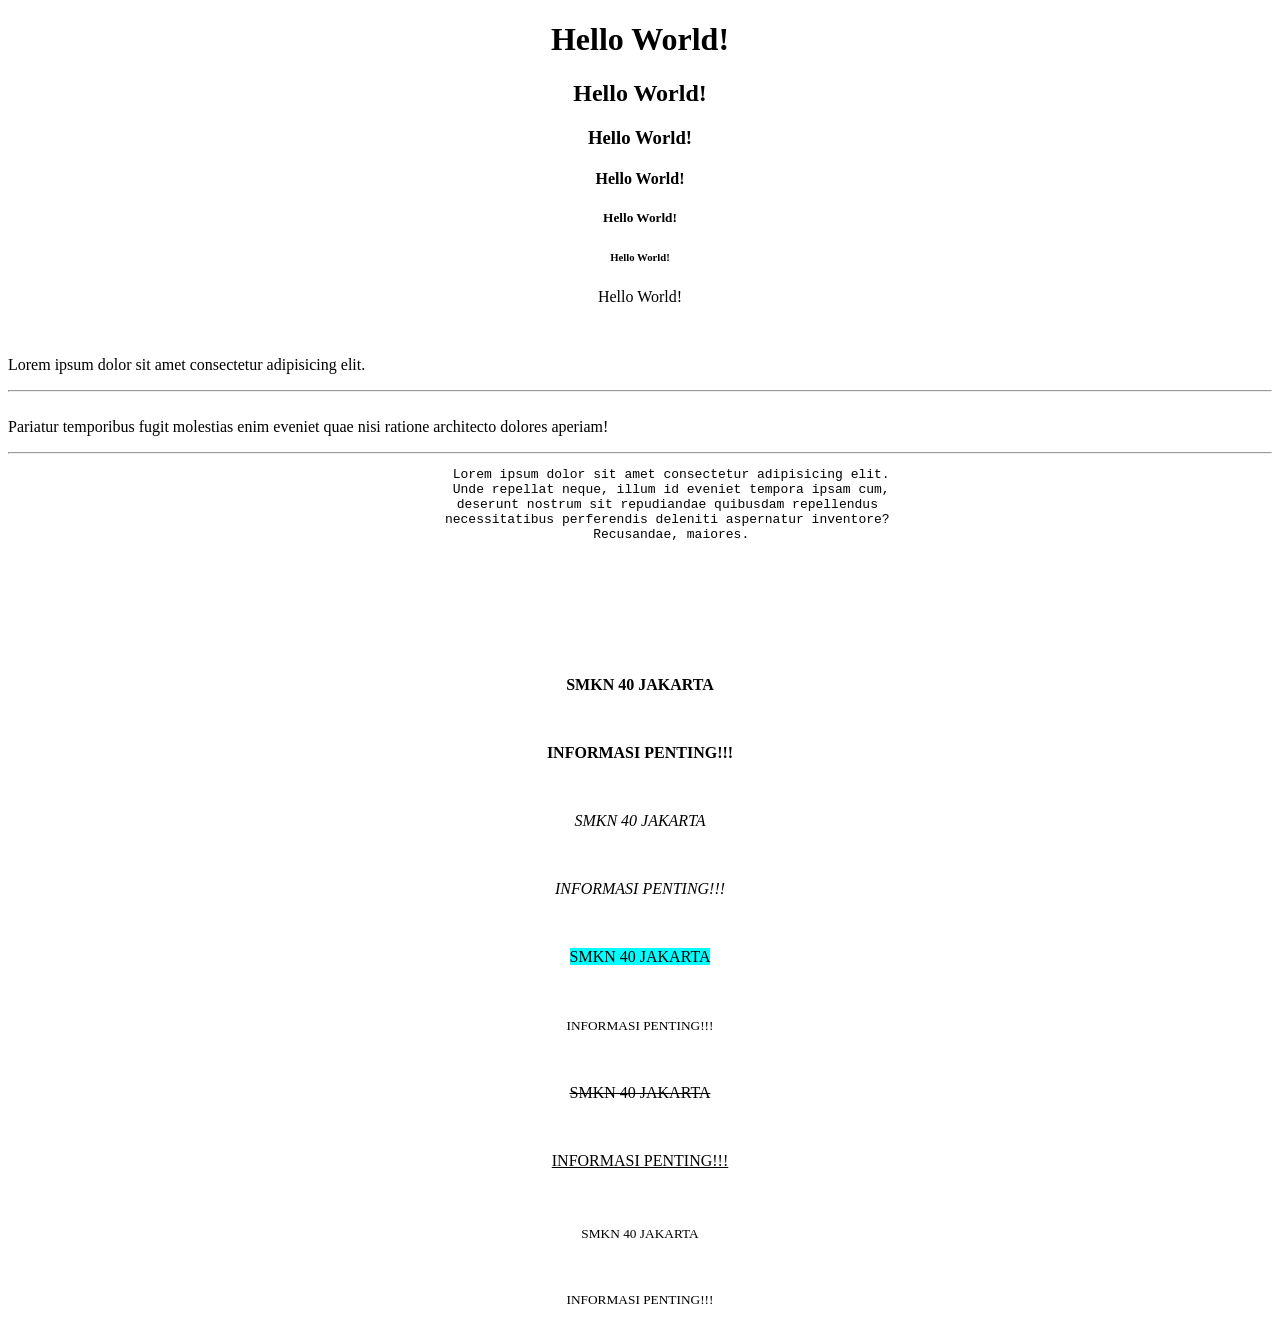
<file: Index.html>
<!DOCTYPE html>
<html lang="en">
<head>
    <meta charset="UTF-8">
    <meta name="viewport" content="width=device-width, initial-scale=1.0">
    <title>Document</title>
</head>
<body>
    <h1 align="center">Hello World!</h1>
    <h2 align="center">Hello World!</h2>
    <h3 align="center">Hello World!</h3>
    <h4 align="center">Hello World!</h4>
    <h5 align="center">Hello World!</h5>
    <h6 align="center">Hello World!</h6>
    <p align="center">Hello World!</p>
    <!-- P p p aja -->


    <br>
    <!-- Tag br untuk baris baru -->

    <p>Lorem ipsum dolor sit amet consectetur adipisicing elit.
        <br>
        <hr>
        <br>
            Pariatur temporibus fugit molestias enim eveniet quae nisi ratione architecto dolores aperiam!
    </p>


    <hr>
    <!-- Tag hr untuk garis -->
    
    <pre align="center">
        Lorem ipsum dolor sit amet consectetur adipisicing elit.
        Unde repellat neque, illum id eveniet tempora ipsam cum,
        deserunt nostrum sit repudiandae quibusdam repellendus 
        necessitatibus perferendis deleniti aspernatur inventore? 
        Recusandae, maiores.
    </pre>

    <br>
    <br>
    <br>
    <br>
    <br>
    
    <p align="center">
        <b>SMKN 40 JAKARTA</b>
        <!-- Tag b untuk bold -->
    </p>

    <br>

      <p align="center">
        <strong>INFORMASI PENTING!!!</strong>
        <!-- Tag strong untuk bold yang mempunyai makna penting -->
    </p>
    
    <br>

    <p align="center">
        <i>SMKN 40 JAKARTA</i>
        <!-- Tag i untuk italic -->
    </p>

    <br>

    <p align="center">
        <em>INFORMASI PENTING!!!</em>
        <!-- Tag em untuk italic yang mempunyai makna penting -->
    </p>

    <br>

    <p align="center">
        <mark style="background-color: aqua;">SMKN 40 JAKARTA</mark>
        <!-- Tag mark untuk menandai teks -->
    </p>

    <br>
    
    <p align="center">
        <small>INFORMASI PENTING!!!</small>
        <!-- Tag small untuk mengecilkan teks -->
    </p>

    <br>

    <p align="center">
        <del>SMKN 40 JAKARTA</del>
        <!-- Tag del untuk menghapus teks -->
    </p>

    <br>

    <p align="center">
        <ins>INFORMASI PENTING!!!</ins>
        <!-- Tag ins untuk menandai teks yang ditambahkan -->
    </p>

    <br>

    <p align="center">
        <sub>SMKN 40 JAKARTA</sub>
        <!-- Tag sub untuk menandai teks yang berada di bawah -->
    </p>

    <br>

    <p align="center">
        <sup>INFORMASI PENTING!!!</sup>
        <!-- Tag sup untuk menandai teks yang berada di atas -->
    </p>


    





</body>
</html>
</file>
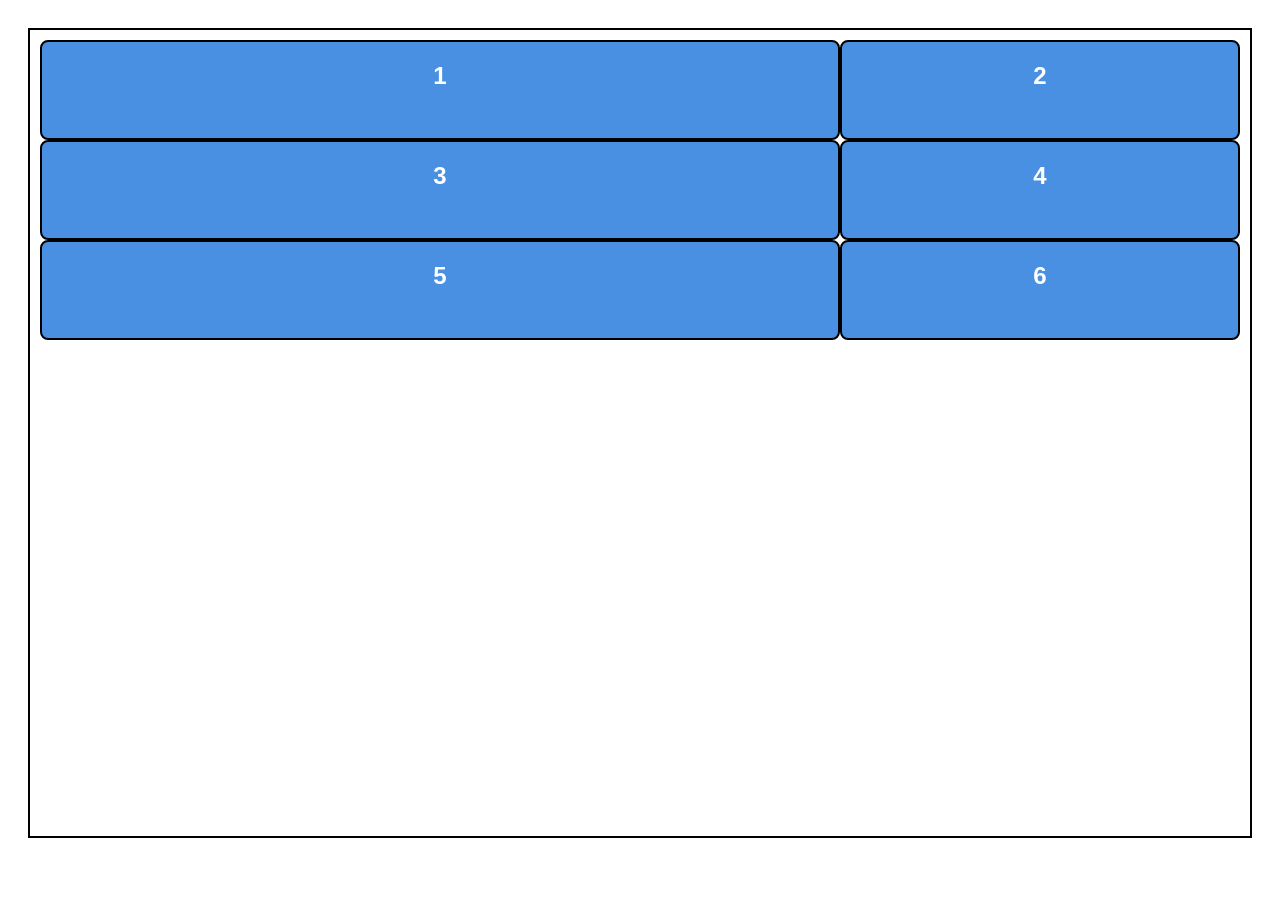
<file: Pertemuan_13/Latihan_1.html>
<!DOCTYPE html>
<html lang="en">
<head>
    <meta charset="UTF-8">
    <meta name="viewport" content="width=device-width, initial-scale=1.0">
    <title>Latihan_1</title> <style>
        * {
            box-sizing: border-box;
        }

        .grid-container {
            padding: 10px;
            height: 90vh;
            border: 2px solid black; display: grid; grid-template-columns: 2fr 1fr; grid-template-rows: repeat(3, 100px);
        }

        body {
            font-family: Arial, sans-serif;
            padding: 20px;
        }

        .item {
            background-color: #4A90E2;
            color: white;
            font-size: 24px;
            font-weight: bold;
            text-align: center;
            padding: 20px;
            border-radius: 8px;
            border: 2px solid black;
        }
    </style>
</head>
<body>
    <div class="grid-container">
        <div class="item item1">1</div>
        <div class="item item2">2</div>
        <div class="item item3">3</div>
        <div class="item item4">4</div>
        <div class="item item5">5</div>
        <div class="item item6">6</div>
    </div>
</body>
</html>
</file>
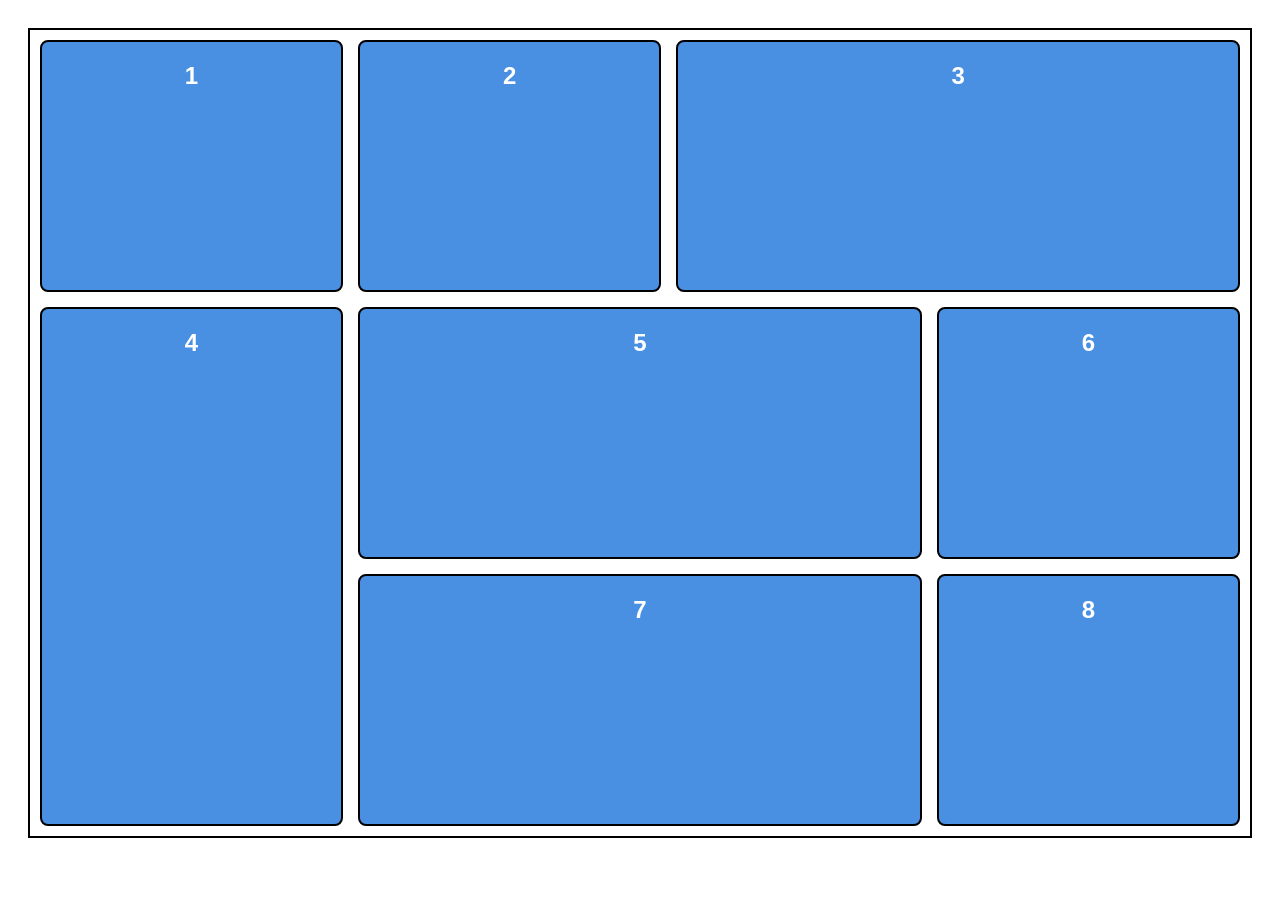
<file: Pertemuan_13/Latihan_2.html>
<!DOCTYPE html>
<html lang="en">
<head>
    <meta charset="UTF-8">
    <meta name="viewport" content="width=device-width, initial-scale=1.0">
    <title>Latihan_2</title> <style>
        * {
            box-sizing: border-box;
        }

        .grid-container {
            padding: 10px;
            height: 90vh;
            border: 2px solid black; display: grid; gap: 15px; grid-template-areas: "item1 item2 item3 item3" "item4 item5 item5 item6" "item4 item7 item7 item8" ;
        }

        body {
            font-family: Arial, sans-serif;
            padding: 20px;
        }

        .item {
            background-color: #4A90E2;
            color: white;
            font-size: 24px;
            font-weight: bold;
            text-align: center;
            padding: 20px;
            border-radius: 8px;
            border: 2px solid black;
        } .item1 { grid-area: item1;} .item2 { grid-area: item2;} .item3 { grid-area: item3;} .item4 { grid-area: item4;} .item5 { grid-area: item5;} .item6 { grid-area: item6;} .item7 {grid-area: item7;} .item8 { grid-area: item8;}
    </style>
</head>
<body>
    <div class="grid-container">
        <div class="item item1">1</div>
        <div class="item item2">2</div>
        <div class="item item3">3</div>
        <div class="item item4">4</div>
        <div class="item item5">5</div>
        <div class="item item6">6</div> <div class="item item7">7</div> <div class="item item8">8</div>
    </div>
</body>
</html>
</file>
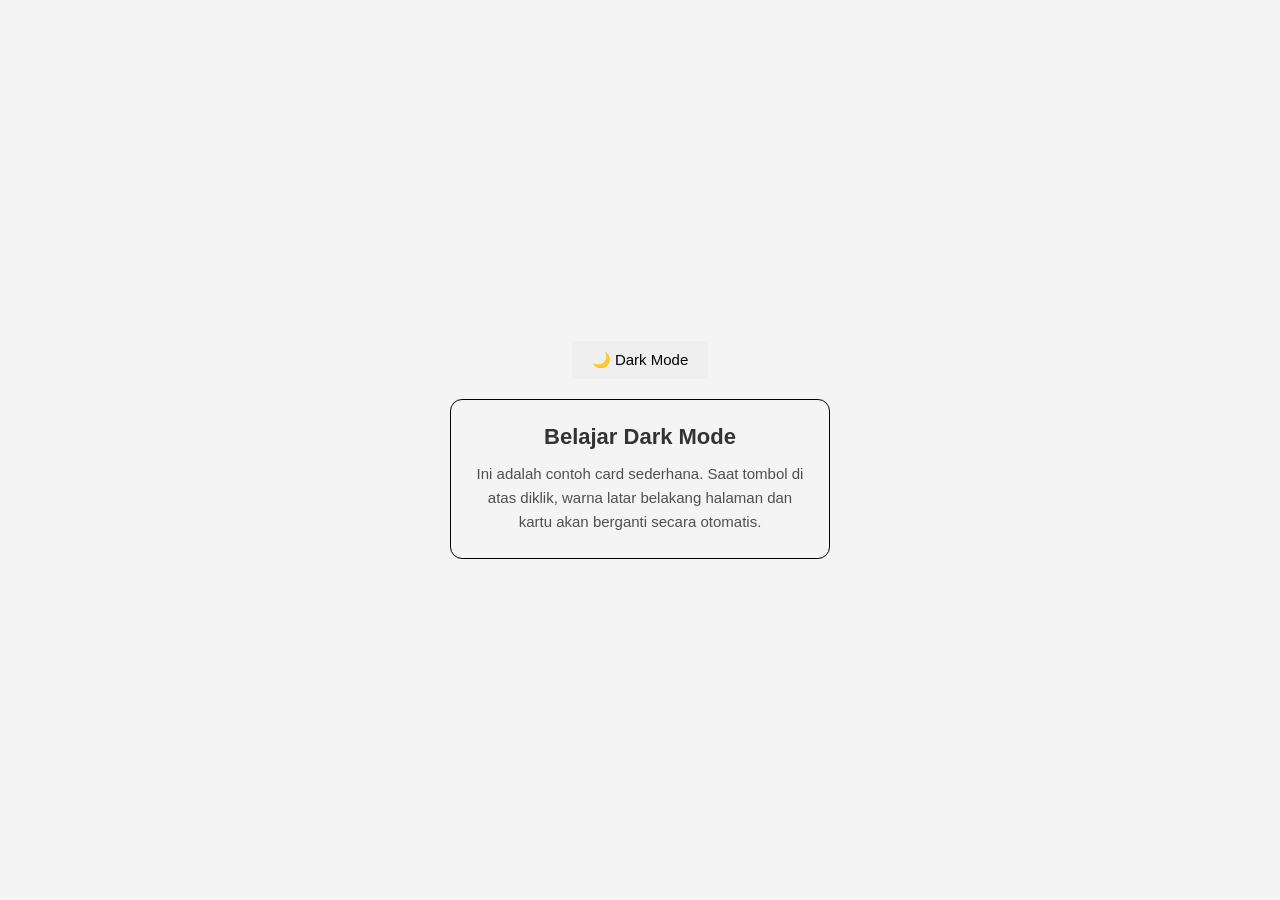
<file: Pertemuan_15/Praktik3.html>
<!DOCTYPE html>
<html lang="id">

<head>
    <meta charset="UTF-8">
    <meta name="viewport" content="width=device-width, initial-scale=1.0">
    <title>Latihan Dark Mode</title>
    <style>
        :root {
            --bg-color: #f4f4f4;
            --text-color: #333333;
        }

        .dark-mode {
            --bg-color: #1a1a1a;
            --text-color: #f0f0f0;
        }

        * {
            box-sizing: border-box;
        }

        body {
            margin: 0;
            width: 100%;
            height: 100vh;
            display: flex;
            flex-direction: column;
            justify-content: center;
            align-items: center;
            gap: 20px;
            font-family: Arial, sans-serif;
            transition: background-color 0.3s ease, color 0.3s ease;
            background-color: var(--bg-color);
            color: var(--text-color);
        }

        .btn {
            padding: 10px 20px;
            font-size: 15px;
            border: none;
            border-radius: 6px;
            cursor: pointer;
            transition: transform 0.2s ease, background-color 0.3s ease;
        }

        .btn:hover {
            transform: scale(1.05);
        }

        .card {
            max-width: 380px;
            padding: 24px;
            border-radius: 12px;
            border: 1px solid black;
            text-align: center;
            transition: background-color 0.3s ease, box-shadow 0.3s ease;
        }

        .card h2 {
            margin-top: 0;
            margin-bottom: 12px;
            font-size: 22px;
        }

        .card p {
            margin: 0;
            font-size: 15px;
            line-height: 1.6;
            opacity: 0.85;
        }
    </style>
</head>

<body>
    <button class="btn" id="toggleDarkMode">🌙 Dark Mode</button>

    <div class="card">
        <h2>Belajar Dark Mode</h2>
        <p>Ini adalah contoh card sederhana. Saat tombol di atas diklik, warna latar belakang halaman dan kartu akan
            berganti secara otomatis.</p>
    </div>

    <script>
        const toggleBtn = document.getElementById('toggleDarkMode');

        toggleBtn.addEventListener("click", function () {
            const isDark = document.body.classList.toggle('dark-mode');
            toggleBtn.textContent = isDark ? '☀️ Light Mode' : '🌙 Dark Mode';
        });
    </script>
</body>

</html>
</file>
